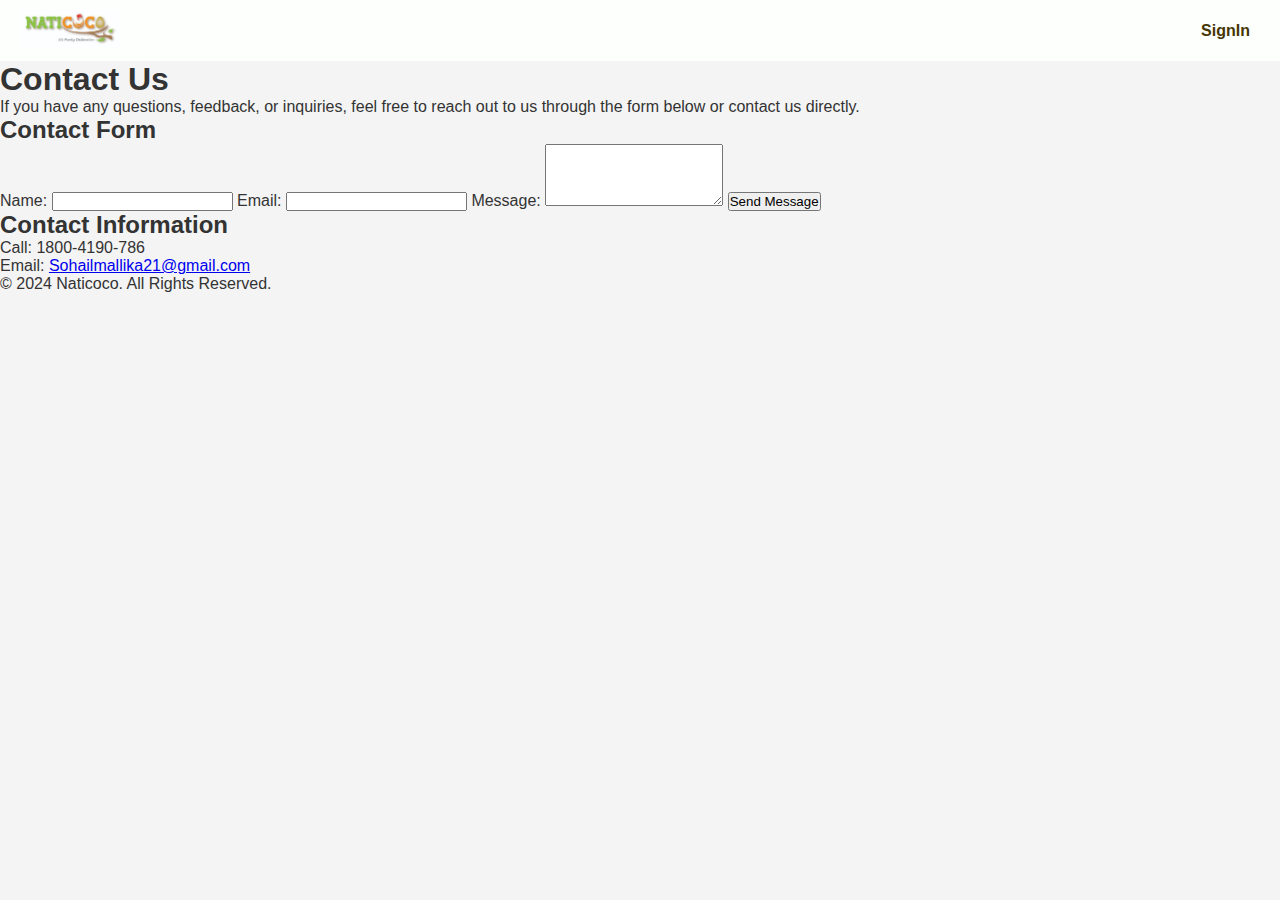
<file: contact.html>
<!DOCTYPE html>
<html lang="en">
<head>
    <meta charset="UTF-8">
    <meta name="viewport" content="width=device-width, initial-scale=1.0">
    <title>Contact Us - Naticoco</title>
    <link rel="stylesheet" href="styles.css">
</head>
<body>
    <header>
        <div class="logo">
            <a href="index.html">
                <img src="logo.jpg" alt="Naticoco Logo">
            </a>
        </div>
        <nav>
            <ul>
                <li><a href="signIn.html">SignIn</a></li>
            </ul>
        </nav>
    </header>

    <section id="contact">
        <h1>Contact Us</h1>
        <p>If you have any questions, feedback, or inquiries, feel free to reach out to us through the form below or contact us directly.</p>
        
        <h2>Contact Form</h2>
        <form action="#" method="post">
            <label for="name">Name:</label>
            <input type="text" id="name" name="name" required>
            
            <label for="email">Email:</label>
            <input type="email" id="email" name="email" required>
            
            <label for="message">Message:</label>
            <textarea id="message" name="message" rows="4" required></textarea>
            
            <button type="submit">Send Message</button>
        </form>

        <h2>Contact Information</h2>
        <p>Call: 1800-4190-786</p>
        <p>Email: <a href="mailto:sohailmallika21.com">Sohailmallika21@gmail.com</a></p>
    </section>

    <footer>
        <p>&copy; 2024 Naticoco. All Rights Reserved.</p>
    </footer>
</body>
</html>
</file>
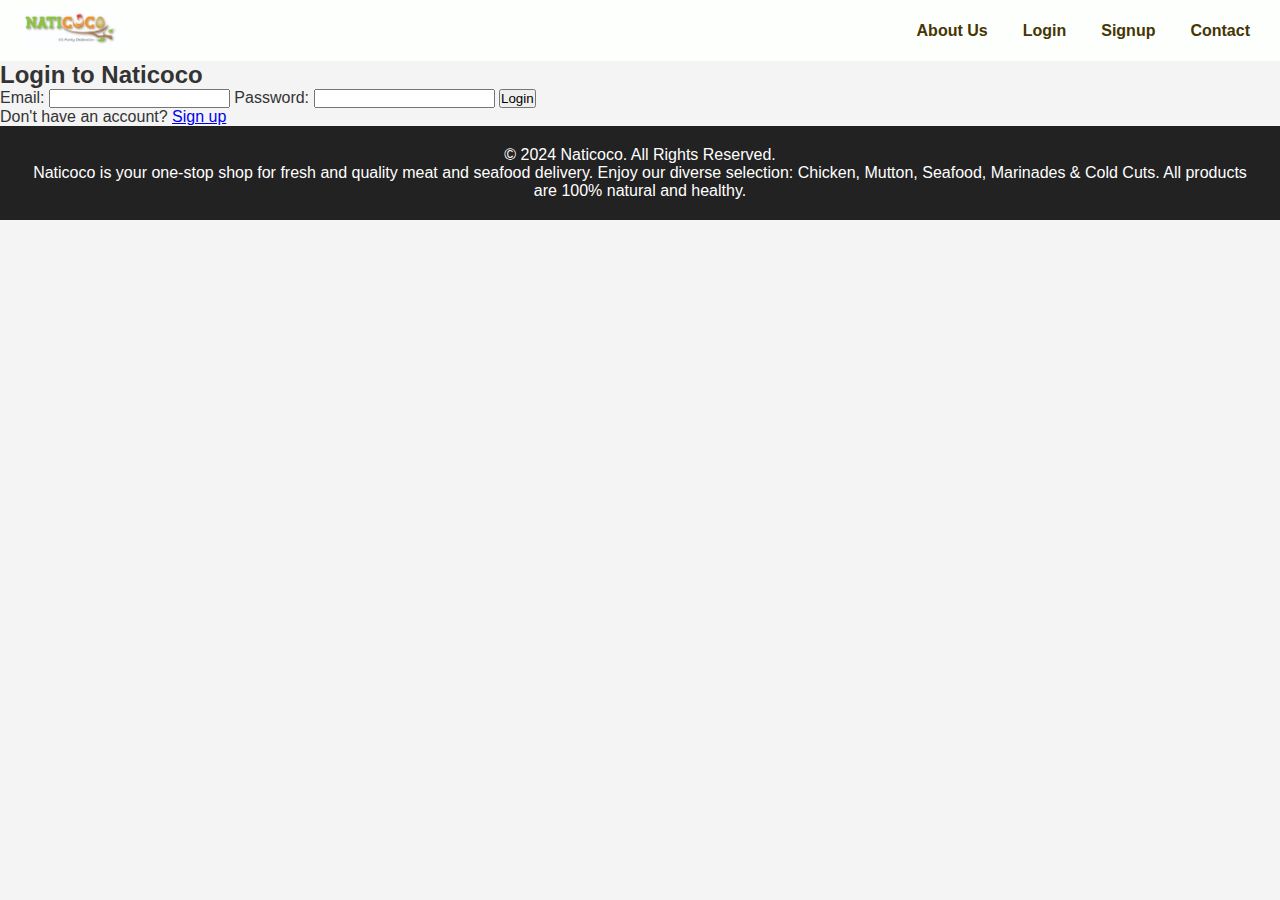
<file: login.html>
<!DOCTYPE html>
<html lang="en">
<head>
    <meta charset="UTF-8">
    <meta name="viewport" content="width=device-width, initial-scale=1.0">
    <title>Login - Naticoco</title>
    <link rel="stylesheet" href="styles.css">
</head>
<body>
    <!-- Header with Navigation Bar -->
    <header>
        <!-- Replace the text logo with an image -->
        <div class="logo">
            <a href="index.html">
                <img src="logo.jpg" alt="Naticoco Logo" />
            </a>
        </div>
        <nav>
            <ul>
                <li><a href="#about">About Us</a></li>
                <li><a href="login.html">Login</a></li>
                <li><a href="signup.html">Signup</a></li>
                <li><a href="contact.html">Contact</a></li>
            </ul>
        </nav>
    </header>

    <!-- Login Section -->
    <section id="login" class="section">
        <h2>Login to Naticoco</h2>
        <form action="login-process.html" method="POST">
            <label for="email">Email:</label>
            <input type="email" id="email" name="email" required>
            
            <label for="password">Password:</label>
            <input type="password" id="password" name="password" required>
            
            <button type="submit">Login</button>
        </form>
        <p>Don't have an account? <a href="signup.html">Sign up</a></p>
    </section>

    <!-- Footer Section -->
    <footer class="footer">
        <p>&copy; 2024 Naticoco. All Rights Reserved.</p>
        <p>Naticoco is your one-stop shop for fresh and quality meat and seafood delivery. Enjoy our diverse selection: Chicken, Mutton, Seafood, Marinades & Cold Cuts. All products are 100% natural and healthy.</p>
    </footer>
</body>
</html>
</file>
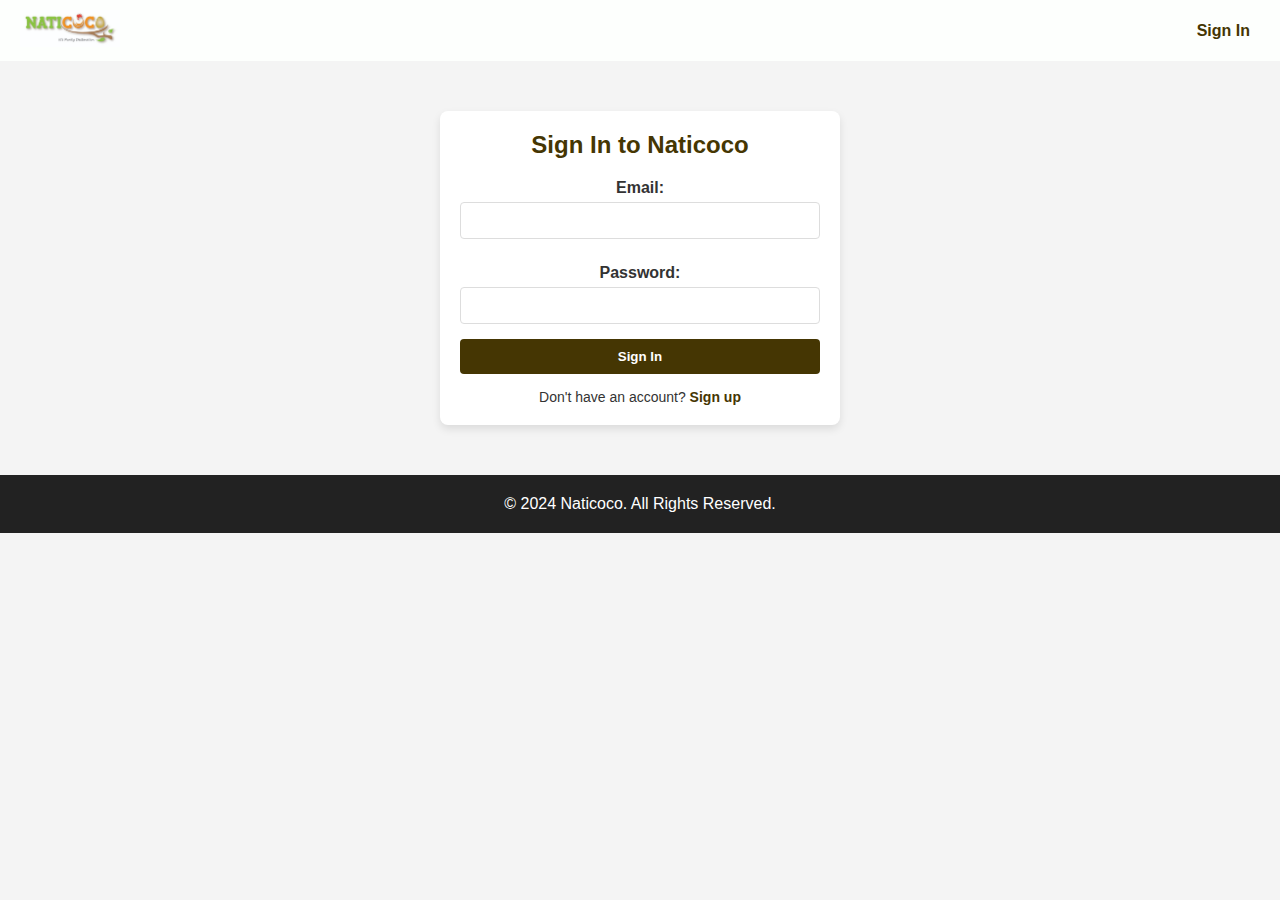
<file: signIn.html>
<!DOCTYPE html>
<html lang="en">
<head>
    <meta charset="UTF-8">
    <meta name="viewport" content="width=device-width, initial-scale=1.0">
    <title>Sign In - Naticoco</title>
    <link rel="stylesheet" href="styles.css">
</head>
<body>
    <!-- Header with Navigation Bar -->
    <header>
        <div class="logo">
            <a href="index.html">
                <img src="logo.jpg" alt="Naticoco Logo">
            </a>
        </div>
        <nav>
            <ul>
                <li><a href="signIn.html">Sign In</a></li>
            </ul>
        </nav>
    </header>

    <!-- Sign In Section -->
    <section id="signIn" class="section">
        <h2>Sign In to Naticoco</h2>
        <form action="login-process.html" method="POST" class="signin-form">
            <label for="email">Email:</label>
            <input type="email" id="email" name="email" required>
            
            <label for="password">Password:</label>
            <input type="password" id="password" name="password" required>
            
            <button type="submit" class="signin-button">Sign In</button>
        </form>
        <p>Don't have an account? <a href="signup.html">Sign up</a></p>
    </section>

    <!-- Footer Section -->
    <footer class="footer">
        <p>&copy; 2024 Naticoco. All Rights Reserved.</p>
    </footer>
</body>
</html>
</file>
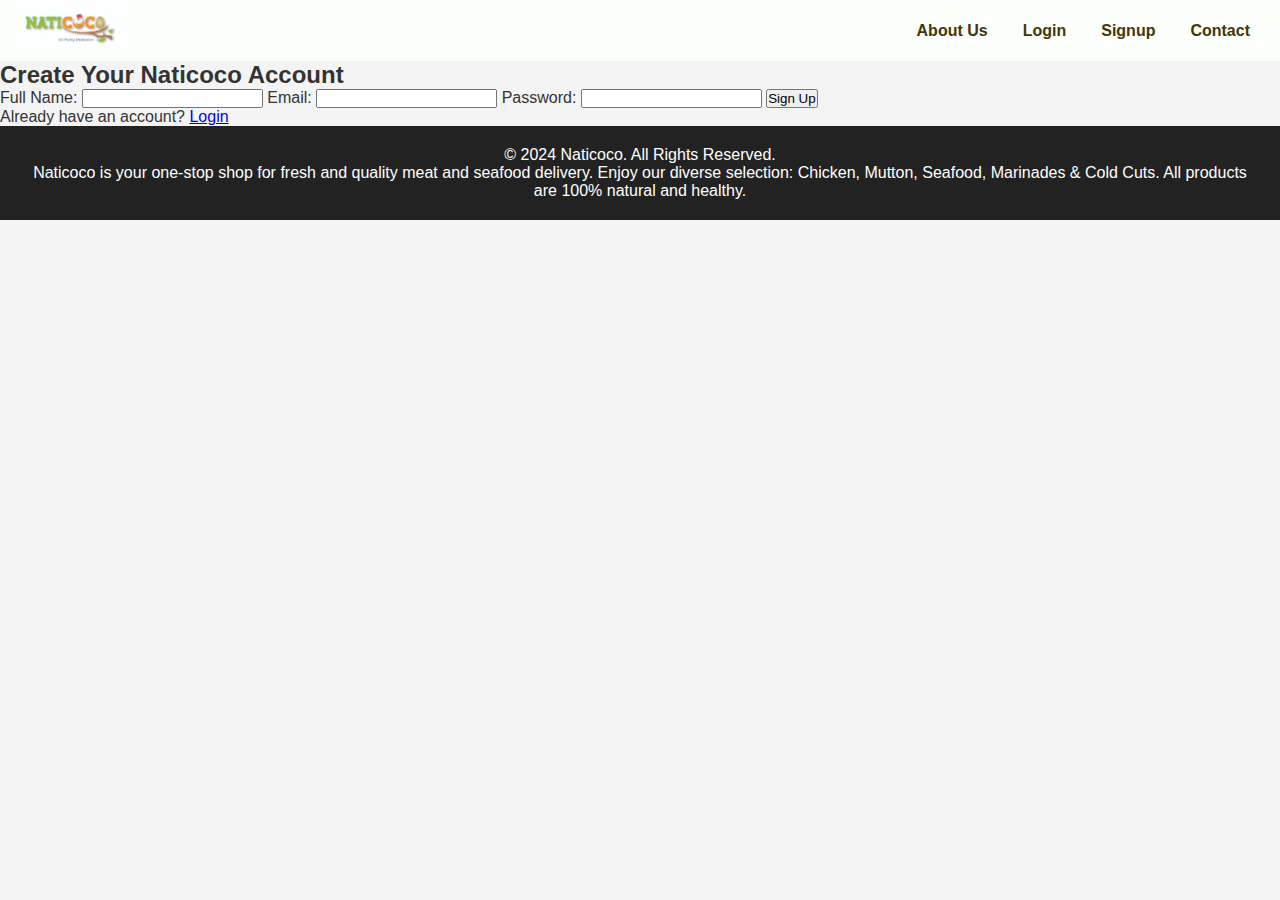
<file: signup.html>
<!DOCTYPE html>
<html lang="en">
<head>
    <meta charset="UTF-8">
    <meta name="viewport" content="width=device-width, initial-scale=1.0">
    <title>Signup - Naticoco</title>
    <link rel="stylesheet" href="styles.css">
</head>
<body>
    <!-- Header with Navigation Bar -->
    <header>
        <!-- Replace the text logo with an image -->
        <div class="logo">
            <a href="index.html">
                <img src="logo.jpg" alt="Naticoco Logo" />
            </a>
        </div>
        <nav>
            <ul>
                <li><a href="#about">About Us</a></li>
                <li><a href="login.html">Login</a></li>
                <li><a href="signup.html">Signup</a></li>
                <li><a href="contact.html">Contact</a></li>
            </ul>
        </nav>
    </header>

    <!-- Signup Section -->
    <section id="signup" class="section">
        <h2>Create Your Naticoco Account</h2>
        <form action="signup-process.html" method="POST">
            <label for="name">Full Name:</label>
            <input type="text" id="name" name="name" required>
            
            <label for="email">Email:</label>
            <input type="email" id="email" name="email" required>
            
            <label for="password">Password:</label>
            <input type="password" id="password" name="password" required>
            
            <button type="submit">Sign Up</button>
        </form>
        <p>Already have an account? <a href="login.html">Login</a></p>
    </section>

    <!-- Footer Section -->
    <footer class="footer">
        <p>&copy; 2024 Naticoco. All Rights Reserved.</p>
        <p>Naticoco is your one-stop shop for fresh and quality meat and seafood delivery. Enjoy our diverse selection: Chicken, Mutton, Seafood, Marinades & Cold Cuts. All products are 100% natural and healthy.</p>
    </footer>
</body>
</html>
</file>
<file: styles.css>
* {
    box-sizing: border-box;
    margin: 0;
    padding: 0;
}

body {
    font-family: Arial, sans-serif;
    margin: 0;
    padding: 0;
    background-color: #f4f4f4;
    color: #333;
}

header {
    background: #fdfffd;
    padding: 10px 20px;
    display: flex;
    justify-content: space-between;
    align-items: center;
}

header .logo img {
    max-width: 100px;
}

header nav ul {
    list-style: none;
    display: flex;
    gap: 15px;
    margin: 0;
}

header nav ul li {
    display: inline;
}
nav ul li a {
    color: #453603;
    text-decoration: none;
    padding: 8px 10px;
    font-weight: bold;
    transition: background-color 0.3s ease;
}

header nav ul li a:hover {
    text-decoration: underline;
}

.hero-carousel {
    position: relative;
    width: 100%;
    overflow: hidden;
}

.carousel-slide {
    position: absolute;
    width: 100%;
    height: 100%;
    opacity: 0;
    transition: opacity 1s ease-in-out;
}

.carousel-slide.active {
    opacity: 1;
}

.carousel-slide img{
    width: 100%;
    height: auto;
    display: block;
}

/* Categories Section */
#categories {
    padding: 40px 20px;
    text-align: center;
}

#categories h2 {
    font-size: 28px;
    color: #333;
}

#categories p {
    color: #555;
    margin-bottom: 30px;
}

/* Sign In Section */
#signIn {
    max-width: 400px;
    margin: 50px auto;
    padding: 20px;
    background-color: #ffffff;
    border-radius: 8px;
    box-shadow: 0 4px 8px rgba(0, 0, 0, 0.1);
    text-align: center;
}

#signIn h2 {
    color: #453603;
    font-size: 24px;
    margin-bottom: 20px;
}

.signin-form label {
    display: block;
    margin: 10px 0 5px;
    color: #333;
    font-weight: bold;
}

.signin-form input[type="email"],
.signin-form input[type="password"] {
    width: 100%;
    padding: 10px;
    margin-bottom: 15px;
    border: 1px solid #ddd;
    border-radius: 4px;
}

.signin-button {
    width: 100%;
    padding: 10px;
    background-color: #453603;
    color: #ffffff;
    border: none;
    border-radius: 4px;
    font-weight: bold;
    cursor: pointer;
    transition: background-color 0.3s ease;
}

.signin-button:hover {
    background-color: #665201;
}

#signIn p {
    margin-top: 15px;
    font-size: 14px;
}

#signIn a {
    color: #453603;
    text-decoration: none;
    font-weight: bold;
}

#signIn a:hover {
    text-decoration: underline;
}

.category-grid {
    display: grid;
    grid-template-columns: repeat(auto-fit, minmax(150px, 1fr));
    gap: 30px;
    padding: 0 40px; /* Increased padding left and right */
}

.category-item {
    text-align: center;
    transition: transform 0.3s;
}

.category-item:hover {
    transform: scale(1.05);
}

.category-item img {
    max-width: 100%;
    border-radius: 8px;
}

.category-text {
    margin-top: 10px;
    font-weight: bold;
    color: #333;
}



.bestsellers-scroll {
    display: flex;
    overflow-x: auto;
    padding: 10px;
}

.card {
    background: #fff;
    border: 1px solid #ddd;
    border-radius: 5px;
    margin: 0 10px;
    padding: 10px;
    width: 200px;
    text-align: center;
}

.card img {
    max-width: 100%;
    border-radius: 5px;
}

@media (max-width: 768px) {
    nav ul {
        flex-direction: column;
        align-items: flex-start;
    }
    
    .hero-carousel {
        height: 150px; /* Adjust height for mobile devices */
    }

    .category-grid {
        grid-template-columns: 1fr;
    }

    .bestsellers-scroll .card {
        width: 150px;
        margin: 0 5px;
    }

    footer {
        padding: 10px;
    }
}

@media (min-width: 769px) and (max-width: 1200px) {
    .hero-carousel {
        height: 200px; /* Medium screens */
    }

    .category-grid {
        grid-template-columns: repeat(2, 1fr);
    }
}
/* Tab Styles */
.tab {
    display: flex;
    justify-content: center;
    margin: 20px 0;
}

.tab button {
    background-color: #ddd;
    color: #333;
    padding: 10px 20px;
    margin: 0 5px;
    border: none;
    cursor: pointer;
    font-size: 16px;
    transition: background-color 0.3s;
}

.tab button:hover {
    background-color: #ccc;
}

.tab button.active {
    background-color: #333;
    color: #fff;
}

/* Tab Content Styles */
.tab-content { 
    display: none;
    padding: 20px;
}

#NatiChicken, #FarmChicken, #KadaknadhChicken {
    display: none;
}

.category-items-grid {
    display: grid;
    grid-template-columns: repeat(auto-fit, minmax(150px, 1fr));
    gap: 20px;
    margin-top: 20px;
    padding: 0 100px;
}

.category-items-grid a {
    text-align: center;
    color: #333;
    text-decoration: none;
    transition: transform 0.3s;
}

.category-items-grid a:hover {
    transform: scale(1.05);
}

.category-items-grid img {
    width: 150px; /* Fixed width for uniformity */
    height: 150px; /* Fixed height for uniformity */
    object-fit: cover; /* Ensures the image is scaled and cropped to fit the area */
    border-radius: 8px;
}

.category-items-grid p {
    margin-top: 10px;
    font-weight: bold;
}

.juicy-heading {
    font-size: 24px;
    color: #333;
    text-transform: uppercase;
    /* Add other styling as needed */
}
@media (min-width: 1201px) {
    .hero-carousel {
        height: 400px; /* Larger screens */
    }
}

.footer {
    background-color: #222;
    color: white;
    padding: 20px;
    display: flex;
    flex-wrap: wrap;
    justify-content: center;
    text-align: center;
}

.footer-section {
    flex: 1 1 200px;
    margin: 10px;
    min-width: 150px;
}

.footer-section h3 {
    color: #ffca28;
    margin-bottom: 10px;
}

.footer-section ul {
    list-style-type: none;
    padding: 0;
    margin: 0;
}

.footer-section ul li {
    margin: 5px 0;
}

.footer-section ul li a {
    color: white;
    text-decoration: none;
    transition: color 0.3s;
}

.footer-section ul li a:hover {
    color: #ffca28;
}

.footer-logo img {
    max-width: 120px;
    margin-bottom: 10px;
}

.footer .app-links {
    display: flex;
    gap: 10px;
    justify-content: center;
    margin-top: 10px;
}

.app-links img {
    width: 80px;
}

.image {
    border-radius: 2%;
    height: 80px;
    width: 80px;
}

/* Responsive Footer */
@media (max-width: 768px) {
    .footer {
        flex-direction: column;
        align-items: center;
    }

    .footer-section {
        flex: 1 1 100%;
        text-align: center;
    }

    .app-links {
        justify-content: center;
        margin: 10px 0;
    }

    .footer-logo img {
        max-width: 100px;
    }
}
</file>
